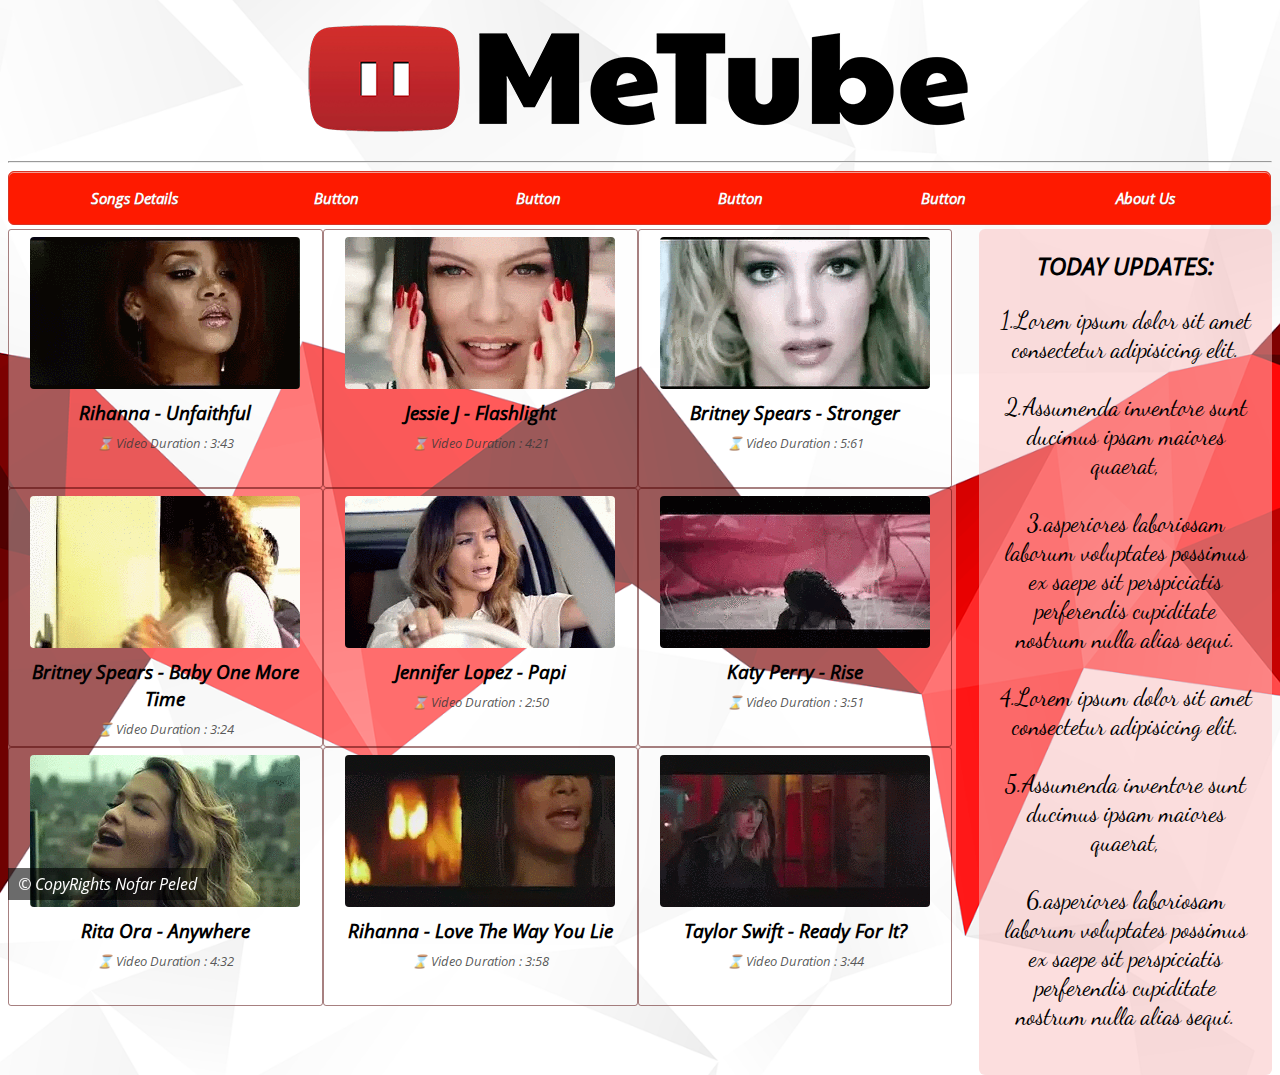
<file: index.html>
<!DOCTYPE html>
<html lang="en">

<head>
    <meta charset="UTF-8">
    <meta name="viewport" content="width=device-width, initial-scale=1.0">
    <meta http-equiv="X-UA-Compatible" content="ie=edge">
    <link rel="stylesheet" href="css/main.css">
    <title>My Website - Main</title>
</head>

<body>
    <a href="index.html">
        <div class="logo"><img src="img/logo.png"> </div>
    </a>
    <hr>
    <div class="menu">
        <a class="link" href="details.html">Songs Details</a>
        <div class="link"> Button </div>
        <div class="link"> Button</div>
        <div class="link"> Button</div>
        <div class="link"> Button</div>
        <a class="link" href="about.html">About Us</a>
    </div>
    <div class="side-bar">
        <span> TODAY UPDATES: </span>
        <p> 1.Lorem ipsum dolor sit amet consectetur adipisicing elit. <br> <br>
            2.Assumenda inventore sunt ducimus ipsam maiores quaerat, <br> <br>
            3.asperiores laboriosam laborum voluptates possimus ex saepe sit perspiciatis perferendis cupiditate nostrum
            nulla alias sequi. <br> <br>
            4.Lorem ipsum dolor sit amet consectetur adipisicing elit. <br> <br>
            5.Assumenda inventore sunt ducimus ipsam maiores quaerat, <br> <br>
            6.asperiores laboriosam laborum voluptates possimus ex saepe sit perspiciatis perferendis cupiditate nostrum
            nulla alias sequi.</p>
    </div>
    <div class="main">
            

        <div class="clip-div"> 
            <a class="gif" href="https://www.youtube.com/watch?v=rp4UwPZfRis"><img src="img/1.gif"></a>
            <p class="gif-div-name"> Rihanna - Unfaithful </p> <span class="video-duration"> ⌛ Video Duration : 3:43
            </span>
        </div>
        <div class="clip-div"> 
            <a class="gif" href="https://www.youtube.com/watch?v=DzwkcbTQ7ZE"><img src="img/2.gif"></a>
            <p class="gif-div-name"> Jessie J - Flashlight </p> <span class="video-duration"> ⌛ Video Duration : 4:21
            </span>
        </div>
        <div class="clip-div"> 
            <a class="gif" href="https://www.youtube.com/watch?v=AJWtLf4-WWs"> <img src="img/3.gif"> </a>
            
            <p class="gif-div-name"> Britney Spears - Stronger </p> <span class="video-duration"> ⌛ Video Duration :
                5:61 </span>
        </div>
        <div class="clip-div"> 
            <a class="gif" href="https://www.youtube.com/watch?v=C-u5WLJ9Yk4"> <img src="img/4.gif"> </a>
            
            <p class="gif-div-name"> Britney Spears - Baby One More Time </p> <span class="video-duration"> ⌛ Video
                Duration : 3:24 </span>
        </div>
        <div class="clip-div"> 
            <a class="gif" href="https://www.youtube.com/watch?v=6XbIuSLaCnk"> <img src="img/5.gif"> </a>
            
            <p class="gif-div-name"> Jennifer Lopez - Papi </p><span class="video-duration"> ⌛ Video Duration : 2:50
            </span>
        </div>
        <div class="clip-div"> 
            <a class="gif" href="https://www.youtube.com/watch?v=hdw1uKiTI5c"> <img src="img/6.gif"> </a>
            
            <p class="gif-div-name"> Katy Perry - Rise </p><span class="video-duration"> ⌛ Video Duration : 3:51 </span>
        </div>
        <div class="clip-div"> 
            <a class="gif" href="https://www.youtube.com/watch?v=ksdAs4LBRq8"> <img src="img/7.gif"> </a> 
            
            <p class="gif-div-name"> Rita Ora - Anywhere </p> <span class="video-duration"> ⌛ Video Duration : 4:32
            </span>
        </div>
        <div class="clip-div"> 
            <a class="gif" href="https://www.youtube.com/watch?v=uelHwf8o7_U"><img src="img/8.gif"> </a>
            
            <p class="gif-div-name"> Rihanna - Love The Way You Lie </p> <span class="video-duration"> ⌛ Video Duration
                : 3:58 </span>
        </div>
        <div class="clip-div">
            <a class="gif" href="https://www.youtube.com/watch?v=wIft-t-MQuE"><img src="img/9.gif"></a>
            
            <p class="gif-div-name"> Taylor Swift - Ready For It?</p><span class="video-duration"> ⌛ Video Duration :
                3:44 </span>
        </div>

    </div>

    <p class="copy-rights"> © CopyRights Nofar Peled</p>

</body>

</html>
</file>
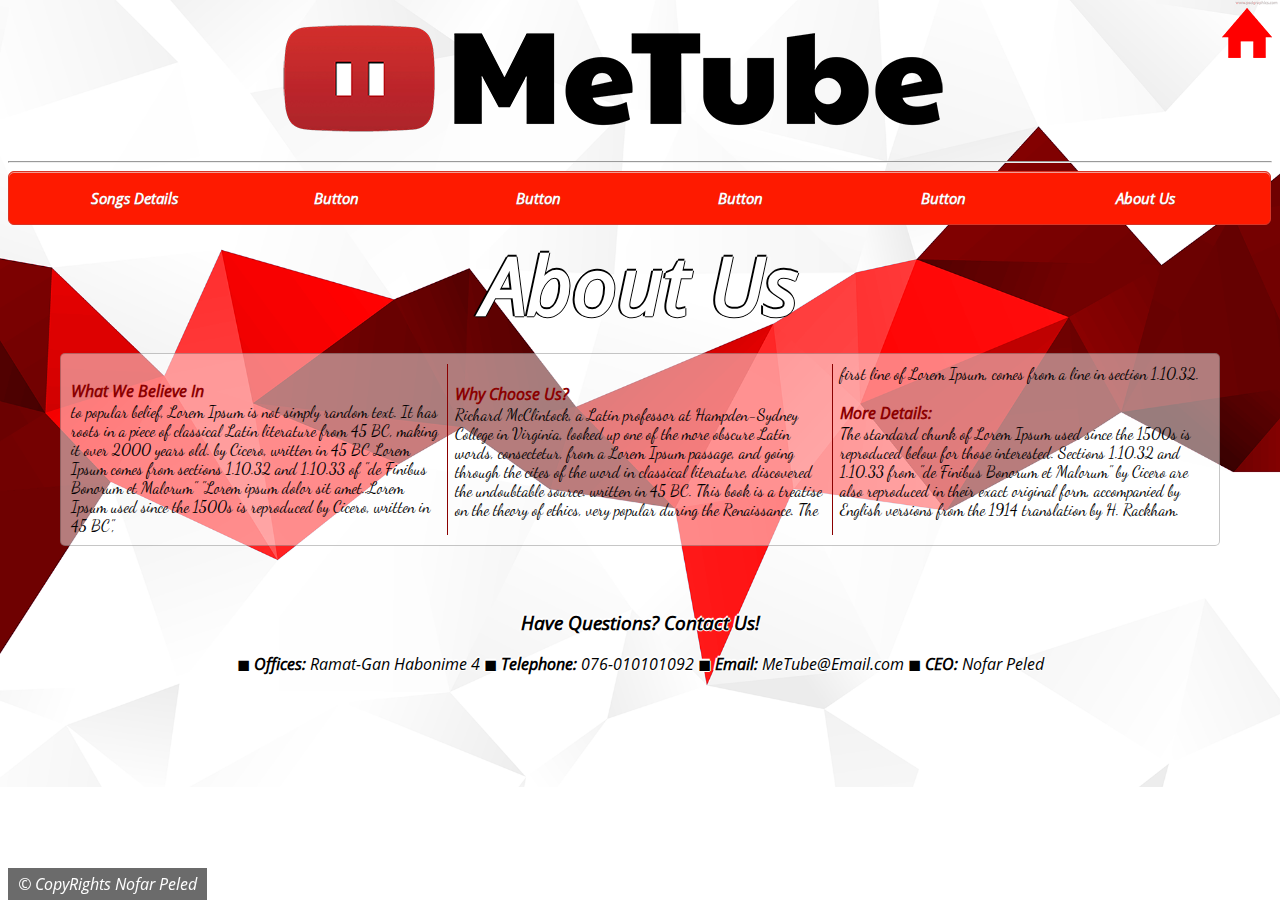
<file: about.html>
<!DOCTYPE html>
<html lang="en">

<head>
    <meta charset="UTF-8">
    <meta name="viewport" content="width=device-width, initial-scale=1.0">
    <meta http-equiv="X-UA-Compatible" content="ie=edge">
    <link rel="stylesheet" href="css/about.css">
    <title>My Website - About Us</title>
</head>

<body>
    <a href="index.html">
        <div class="home-page"><img src="img/home.png"> </div>
    </a>
    <a href="index.html">
        <div class="logo"><img src="img/logo.png"> </div>
    </a>
    <hr>
    <div class="menu">
        <a class="link" href="details.html">Songs Details</a>
        <div class="link"> Button </div>
        <div class="link"> Button</div>
        <div class="link"> Button</div>
        <div class="link"> Button</div>
        <a class="link" href="about.html">About Us</a>
    </div>

    <h1 class="header"> About Us </h1>

    <div class="container">
        <p> <span class="p-header"> What We Believe In</span> <br>
            to popular belief, Lorem Ipsum is not simply random
            text.
            It has roots in a piece of classical Latin literature from 45 BC,
            making it over 2000 years old. by Cicero, written in 45 BC Lorem Ipsum comes from sections 1.10.32 and
            1.10.33 of "de Finibus Bonorum et Malorum"
            "Lorem ipsum dolor sit amet..Lorem Ipsum used since the 1500s is reproduced by Cicero, written in 45 BC",
            <br><br> <span class="p-header"> Why Choose Us? </span> <br>
            Richard McClintock, a Latin professor at
            Hampden-Sydney College in Virginia,
            looked up one of the more obscure Latin words, consectetur, from a Lorem Ipsum passage,
            and going through the cites of the word in classical literature, discovered the undoubtable source.
            written in 45 BC. This book is a treatise on the theory of ethics,
            very popular during the Renaissance. The first line of Lorem Ipsum,
            comes from a line in section 1.10.32.
            <br><br> <span class="p-header"> More Details: </span> <br>
            The standard chunk of Lorem Ipsum used since the 1500s is reproduced below for those interested.
            Sections 1.10.32 and 1.10.33 from "de Finibus Bonorum et Malorum" by Cicero are also reproduced in their
            exact original form, accompanied by English versions from the 1914 translation by H. Rackham.
        </p>
    </div>
    <div class="contact">
        <h3>Have Questions? Contact Us!</h3>
        <p>◼ <strong>Offices:</strong> Ramat-Gan Habonime 4 ◼ <strong>Telephone:</strong> 076-010101092 ◼
            <strong>Email:</strong> MeTube@Email.com ◼ <strong>CEO:</strong> Nofar Peled </p>
    </div>
    <p class="copy-rights"> © CopyRights Nofar Peled</p>

</body>

</html>
</file>
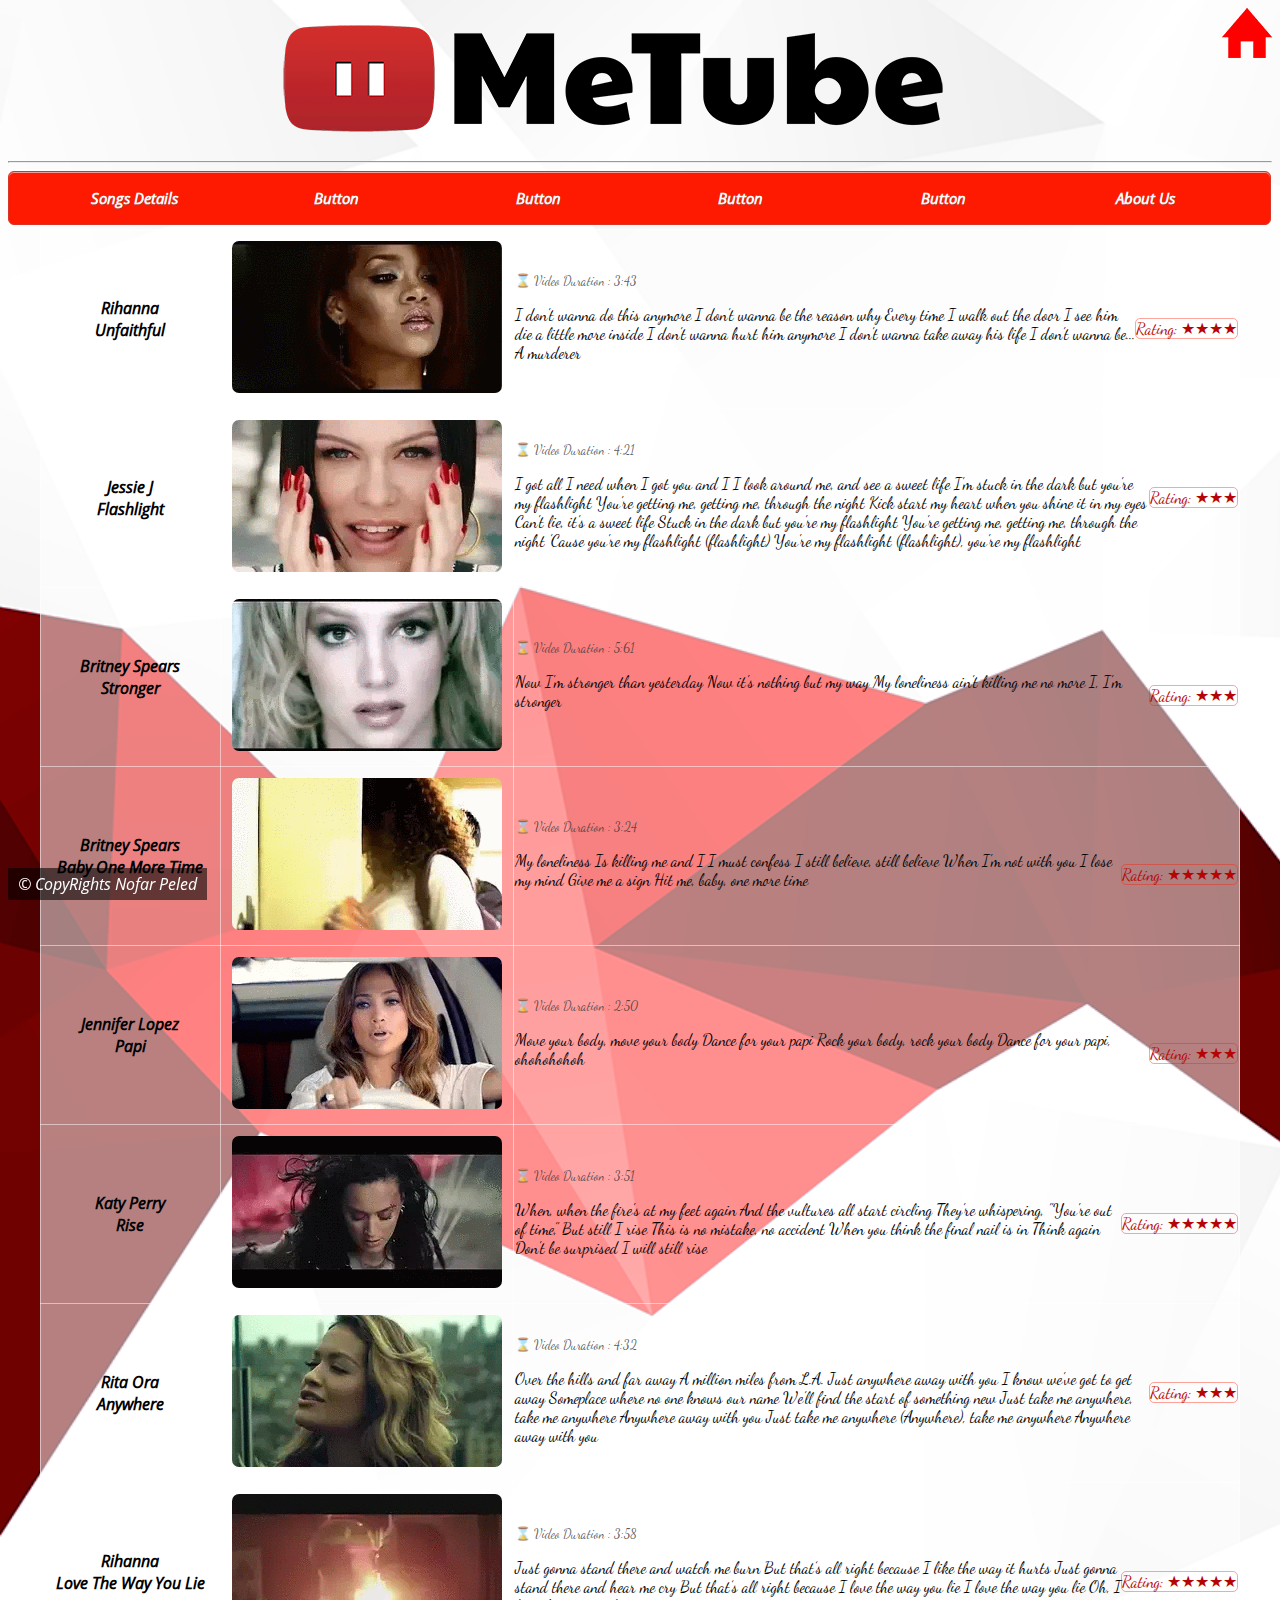
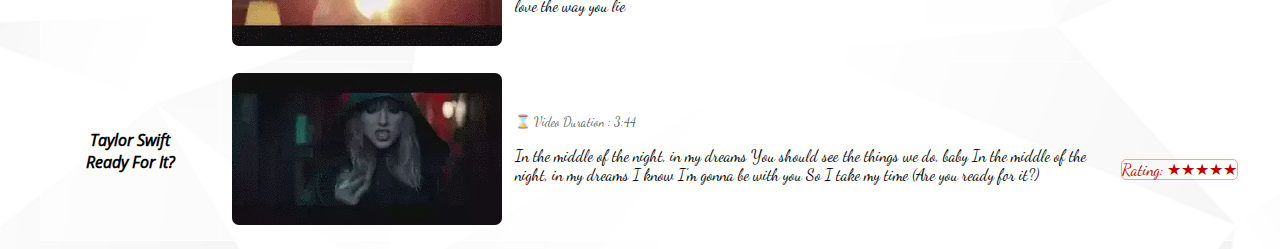
<file: details.html>
<!DOCTYPE html>
<html lang="en">

<head>
    <meta charset="UTF-8">
    <meta name="viewport" content="width=device-width, initial-scale=1.0">
    <meta http-equiv="X-UA-Compatible" content="ie=edge">
    <link rel="stylesheet" href="css/details.css">
    <title>My Website - Songs Lyrics</title>
</head>

<body>
    <a href="index.html">
        <div class="home-page"><img src="img/home.png"> </div>
    </a>
    <a href="index.html">
        <div class="logo"><img src="img/logo.png"> </div>
    </a>
    <hr>
    <div class="menu">
        <a class="link" href="details.html">Songs Details</a>
        <div class="link"> Button </div>
        <div class="link"> Button</div>
        <div class="link"> Button</div>
        <div class="link"> Button</div>
        <a class="link" href="about.html">About Us</a>
    </div>

    <div class="table-containetr">
        <table border="1">
            <tbody>
                <tr class="unfaithful">
                    <td class="song-title" > Rihanna <br> Unfaithful </td>
                    <td>
                        <a class="gif" href="https://www.youtube.com/watch?v=rp4UwPZfRis"><img src="img/1.gif"></a>
                    </td>
                    <td class="details">
                        <p class="video-duration"> ⌛ Video Duration : 3:43 </p>
                        <p class="rating"> Rating: ★★★★ </p>
                        <p class="lyrics"> I don't wanna do this anymore
                            I don't wanna be the reason why
                            Every time I walk out the door
                            I see him die a little more inside
                            I don't wanna hurt him anymore
                            I don't wanna take away his life
                            I don't wanna be...
                            A murderer
                        </p>

                    </td>
                </tr>
                <tr class="flashlight">
                    <td class="song-title"> Jessie J <br> Flashlight </td>
                    <td>
                        <a class="gif" href="https://www.youtube.com/watch?v=DzwkcbTQ7ZE"><img src="img/2.gif"></a>
                    </td>
                    <td class="details">
                        <p class="video-duration"> ⌛ Video Duration : 4:21 </p>
                        <p class="rating"> Rating: ★★★ </p>
                        <p class="lyrics"> I got all I need when I got you and I
                            I look around me, and see a sweet life
                            I'm stuck in the dark but you're my flashlight
                            You're getting me, getting me, through the night
                            Kick start my heart when you shine it in my eyes
                            Can't lie, it's a sweet life
                            Stuck in the dark but you're my flashlight
                            You're getting me, getting me, through the night
                            'Cause you're my flashlight (flashlight)
                            You're my flashlight (flashlight), you're my flashlight
                        </p>

                    </td>
                </tr>
                <tr class="stronger">
                    <td class="song-title" > Britney Spears <br> Stronger </td>
                    <td>
                        <a class="gif" href="https://www.youtube.com/watch?v=AJWtLf4-WWs"> <img src="img/3.gif"> </a>
                    </td>
                    <td class="details">
                        <p class="video-duration"> ⌛ Video Duration : 5:61 </p>
                        <p class="rating"> Rating: ★★★ </p>
                        <p class="lyrics"> Now I'm stronger than yesterday
                            Now it's nothing but my way
                            My loneliness ain't killing me no more
                            I, I'm stronger
                        </p>

                    </td>
                </tr>
                <tr class="baby-one-more-time">
                    <td class="song-title"> Britney Spears <br> Baby One More Time </td>
                    <td>
                        <a class="gif" href="https://www.youtube.com/watch?v=C-u5WLJ9Yk4"> <img src="img/4.gif"> </a>
                    </td>
                    <td class="details">
                        <p class="video-duration"> ⌛ Video Duration : 3:24 </p>
                        <p class="rating"> Rating: ★★★★★ </p>
                        <p class="lyrics"> My loneliness
                            Is killing me and I
                            I must confess
                            I still believe, still believe
                            When I'm not with you I lose my mind
                            Give me a sign
                            Hit me, baby, one more time
                        </p>

                    </td>
                </tr>
                <tr class="papi">
                    <td class="song-title"> Jennifer Lopez <br> Papi </td>
                    <td>
                        <a class="gif" href="https://www.youtube.com/watch?v=6XbIuSLaCnk"> <img src="img/5.gif"> </a>
                    </td>
                    <td class="details">
                        <p class="video-duration"> ⌛ Video Duration : 2:50 </p>
                        <p class="rating"> Rating: ★★★ </p>
                        <p class="lyrics"> Move your body, move your body
                            Dance for your papi
                            Rock your body, rock your body
                            Dance for your papi, ohohohohoh
                        </p>

                    </td>
                </tr>
                <tr class="rise">
                    <td class="song-title"> Katy Perry <br> Rise </td>
                    <td>
                        <a class="gif" href="https://www.youtube.com/watch?v=hdw1uKiTI5c"> <img src="img/6.gif"> </a>
                    </td>
                    <td class="details">
                        <p class="video-duration"> ⌛ Video Duration : 3:51 </p>
                        <p class="rating"> Rating: ★★★★★ </p>
                        <p class="lyrics"> When, when the fire's at my feet again
                            And the vultures all start circling
                            They're whispering, "You're out of time,"
                            But still I rise

                            This is no mistake, no accident
                            When you think the final nail is in
                            Think again
                            Don't be surprised
                            I will still rise
                        </p>

                    </td>
                </tr>
                <tr class="anywhere">
                    <td class="song-title"> Rita Ora <br> Anywhere </td>
                    <td>
                        <a class="gif" href="https://www.youtube.com/watch?v=ksdAs4LBRq8"> <img src="img/7.gif"> </a>
                    </td>
                    <td class="details">
                        <p class="video-duration"> ⌛ Video Duration : 4:32 </p>
                        <p class="rating"> Rating: ★★★ </p>
                        <p class="lyrics"> Over the hills and far away
                            A million miles from L.A.
                            Just anywhere away with you
                            I know we've got to get away
                            Someplace where no one knows our name
                            We'll find the start of something new
                            Just take me anywhere, take me anywhere
                            Anywhere away with you
                            Just take me anywhere (Anywhere), take me anywhere
                            Anywhere away with you
                        </p>

                    </td>
                </tr>
                <tr class="love-the-way-you-lie">
                    <td class="song-title"> Rihanna <br> Love The Way You Lie </td>
                    <td>
                        <a class="gif" href="https://www.youtube.com/watch?v=uelHwf8o7_U"><img src="img/8.gif"> </a>
                    </td>
                    <td class="details">
                        <p class="video-duration"> ⌛ Video Duration : 3:58 </p>
                        <p class="rating"> Rating: ★★★★★ </p>
                        <p class="lyrics"> Just gonna stand there and watch me burn
                            But that’s all right because I like the way it hurts
                            Just gonna stand there and hear me cry
                            But that’s all right because I love the way you lie
                            I love the way you lie
                            Oh, I love the way you lie

                    </td>
                </tr>
                <tr class="ready-for-it">
                    <td class="song-title" > Taylor Swift <br> Ready For It? </td>
                    <td>
                        <a class="gif" href="https://www.youtube.com/watch?v=wIft-t-MQuE"><img src="img/9.gif"></a>
                    </td>
                    <td class="details">
                        <p class="video-duration"> ⌛ Video Duration : 3:44 </p>
                        <p class="rating"> Rating: ★★★★★ </p>
                        <p class="lyrics"> In the middle of the night, in my dreams
                            You should see the things we do, baby
                            In the middle of the night, in my dreams
                            I know I'm gonna be with you
                            So I take my time
                            (Are you ready for it?)

                    </td>
                </tr>

            </tbody>
        </table>

    </div>
    <p class="copy-rights"> © CopyRights Nofar Peled</p>
</body>

</html>
</file>
<file: css/main.css>
body {
    background-image: url('../img/background.png');
    background-repeat: no-repeat;
    background-size: cover;
}

.logo {
    text-align: center;
}

.menu{
    margin: 0 auto;
    width: 96%;
	box-shadow:inset 0px 1px 0px 0px #f29c93;
	filter:progid:DXImageTransform.Microsoft.gradient(startColorstr='#fe1a00', endColorstr='#ce0100',GradientType=0);
	background-color:#fe1a00;
	border-radius:6px;
	border:1px solid #d83526;
	display:inline-block;
	cursor:pointer;
	color:#ffffff;
	font-size:15px;
	font-weight:bold;
	padding:6px 24px;
	text-decoration:none;
	text-shadow:0px 1px 0px #b23e35;
}
.link {
    font-family: OpenSans;
    float: left;
    text-align: center;
    width: 16.6667%;
    padding: 10px 0px;   
    color: white; 
    text-decoration: none;
}

.link:hover{
	background:linear-gradient(to bottom, #ce0100 5%, #fe1a00 100%);
	filter:progid:DXImageTransform.Microsoft.gradient(startColorstr='#ce0100', endColorstr='#fe1a00',GradientType=0);
    background-color:#ce0100;
    border-radius: 5px;
}

.side-bar {
    float: right;
    padding: 20px;
    width: 20%;
    background-color: rgba(250, 189, 189, 0.5);
    border-radius: 6px;
    text-align: center;
    font-size: 1.5rem;
    font-family: DancingScript;
}

.main {
    margin: 0 auto;
    float: left;
    background-color: rgba(255, 255, 255, 0.35);
    border-radius: 6px;
    text-align: center;
    font-family: OpenSans;
    font-style: italic;
    width: 75%;
}


.clip-div {
    float: left;
    border: 1px solid rgba(80, 1, 1, 0.5); 
    border-radius: 3px;
    width: 33%;
    padding: 7px 0px 0px 0px;
    height: 250px;
}   

.gif:hover { 
    zoom: 115%;
    cursor:pointer;
}

img {
    border-radius: 4px;
}

.gif-div-name {
    font-size: 1.2rem;
    font-weight: bold;
    margin: 5px;
}

.video-duration {
    font-size: 0.8rem;
    color: rgba(54, 54, 54, 0.822);
    margin: 5px;
    
}

.side-bar span {
    font-family: OpenSans;
    font-weight: bold;
}

.copy-rights {
    position: fixed;
    bottom: 0px;
    background-color: rgba(0, 0, 0, 0.582);
    font-family: OpenSans;
    color: white;
    margin: 0px;
    padding: 5px 10px;

}

@font-face {
    font-family: "OpenSans";
    src: url('../fonts/OpenSans-Italic.ttf')
}
@font-face {
    font-family: "DancingScript";
    src: url('../fonts/DancingScript-Regular.ttf')
}
</file>
<file: css/about.css>
body {
    background-image: url('../img/background.png');
    background-repeat: no-repeat;
    background-size: cover;
}

.logo {
    text-align: center;
}

.home-page {
    float: right;
}

.header {
    font-family: OpenSans;
    text-align: center;
    margin: 0 auto;
    color: white;
    font-size: 5rem;
    font-weight: bold;
    text-shadow: -2px 0 black, 0 1px black, 1px 0 black, 0 -2px black;
}

.container {
    background-color: rgba(255, 255, 255, 0.486);
    border-radius: 5px;
    width: 90%;
    margin: 15px auto;
    font-family: DancingScript;
    padding: 10px;
    column-count: 3;
    column-gap: 15px;
    column-rule: 1px solid darkred;
    border: 1px solid rgba(0, 0, 0, 0.223);

}

.p-header {
    font-weight: bold;
    font-family: OpenSans;
    color: darkred;
}

.menu{
    margin: 0 auto;
    width: 96%;
	box-shadow:inset 0px 1px 0px 0px #f29c93;
	filter:progid:DXImageTransform.Microsoft.gradient(startColorstr='#fe1a00', endColorstr='#ce0100',GradientType=0);
	background-color:#fe1a00;
	border-radius:6px;
	border:1px solid #d83526;
	display:inline-block;
	cursor:pointer;
	color:#ffffff;
	font-size:15px;
	font-weight:bold;
	padding:6px 24px;
	text-decoration:none;
	text-shadow:0px 1px 0px #b23e35;
}

.link {
    font-family: OpenSans;
    float: left;
    text-align: center;
    width: 16.6667%;
    padding: 10px 0px;   
    color: white; 
    text-decoration: none;
}

.link:hover{
	background:linear-gradient(to bottom, #ce0100 5%, #fe1a00 100%);
	filter:progid:DXImageTransform.Microsoft.gradient(startColorstr='#ce0100', endColorstr='#fe1a00',GradientType=0);
    background-color:#ce0100;
    border-radius: 5px;
}

.contact {
    font-family: OpenSans;
    list-style: none;
    text-align: center;
    padding: 30px; 
    text-shadow: -2px 0 white, 0 1px white, 1px 0 white, 0 -2px white;

}

.copy-rights {
    position: fixed;
    bottom: 0px;
    background-color: rgba(0, 0, 0, 0.582);
    font-family: OpenSans;
    color: white;
    margin: 0px;
    padding: 5px 10px;
}


@font-face {
    font-family: "OpenSans";
    src: url('../fonts/OpenSans-Italic.ttf')
}
@font-face {
    font-family: "DancingScript";
    src: url('../fonts/DancingScript-Regular.ttf')
}
</file>
<file: css/details.css>
body {
    background-image: url('../img/background.png');
    background-repeat: no-repeat;
    background-size: cover;
}

.logo {
    text-align: center;
}

.home-page {
    float: right;
}

.menu{
    margin: 0 auto;
    width: 96%;
	box-shadow:inset 0px 1px 0px 0px #f29c93;
	filter:progid:DXImageTransform.Microsoft.gradient(startColorstr='#fe1a00', endColorstr='#ce0100',GradientType=0);
	background-color:#fe1a00;
	border-radius:6px;
	border:1px solid #d83526;
	display:inline-block;
	cursor:pointer;
	color:#ffffff;
	font-size:15px;
	font-weight:bold;
	padding:6px 24px;
	text-decoration:none;
	text-shadow:0px 1px 0px #b23e35;
}

.link {
    font-family: OpenSans;
    float: left;
    text-align: center;
    width: 16.6667%;
    padding: 10px 0px;   
    color: white; 
    text-decoration: none;
}

.link:hover{
	background:linear-gradient(to bottom, #ce0100 5%, #fe1a00 100%);
	filter:progid:DXImageTransform.Microsoft.gradient(startColorstr='#ce0100', endColorstr='#fe1a00',GradientType=0);
    background-color:#ce0100;
    border-radius: 5px;
}

table {
    margin: 0 auto;
    width: 95%;
    border-radius: 6px;
    border: 1px solid rgb(255, 255, 255, 0.5);
    border-collapse: collapse;
    background-color: rgba(255, 255, 255, 0.5);
    font-family: DancingScript; 
}


.rating {
    float: right;
    color: rgb(182, 4, 4);
    border: 1px solid #fe190065;
    border-radius: 5px;
}


.video-duration {
    font-size: 0.8rem;
    color: rgba(54, 54, 54, 0.822);
}

.song-title {
    width: 15%;
    font-family: OpenSans;
    font-size: 1rem;
    font-weight: bold;
    text-align: center;
}

.gif img{
    margin: 10px;
    border-radius: 7px; 
}

.gif:hover { 
    zoom: 130%;
    cursor:pointer;
}

.copy-rights {
    position: fixed;
    bottom: 0px;
    background-color: rgba(0, 0, 0, 0.582);
    font-family: OpenSans;
    color: white;
    margin: 0px;
    padding: 5px 10px;
}


@font-face {
    font-family: "OpenSans";
    src: url('../fonts/OpenSans-Italic.ttf')
}
@font-face {
    font-family: "DancingScript";
    src: url('../fonts/DancingScript-Regular.ttf')
}
</file>
